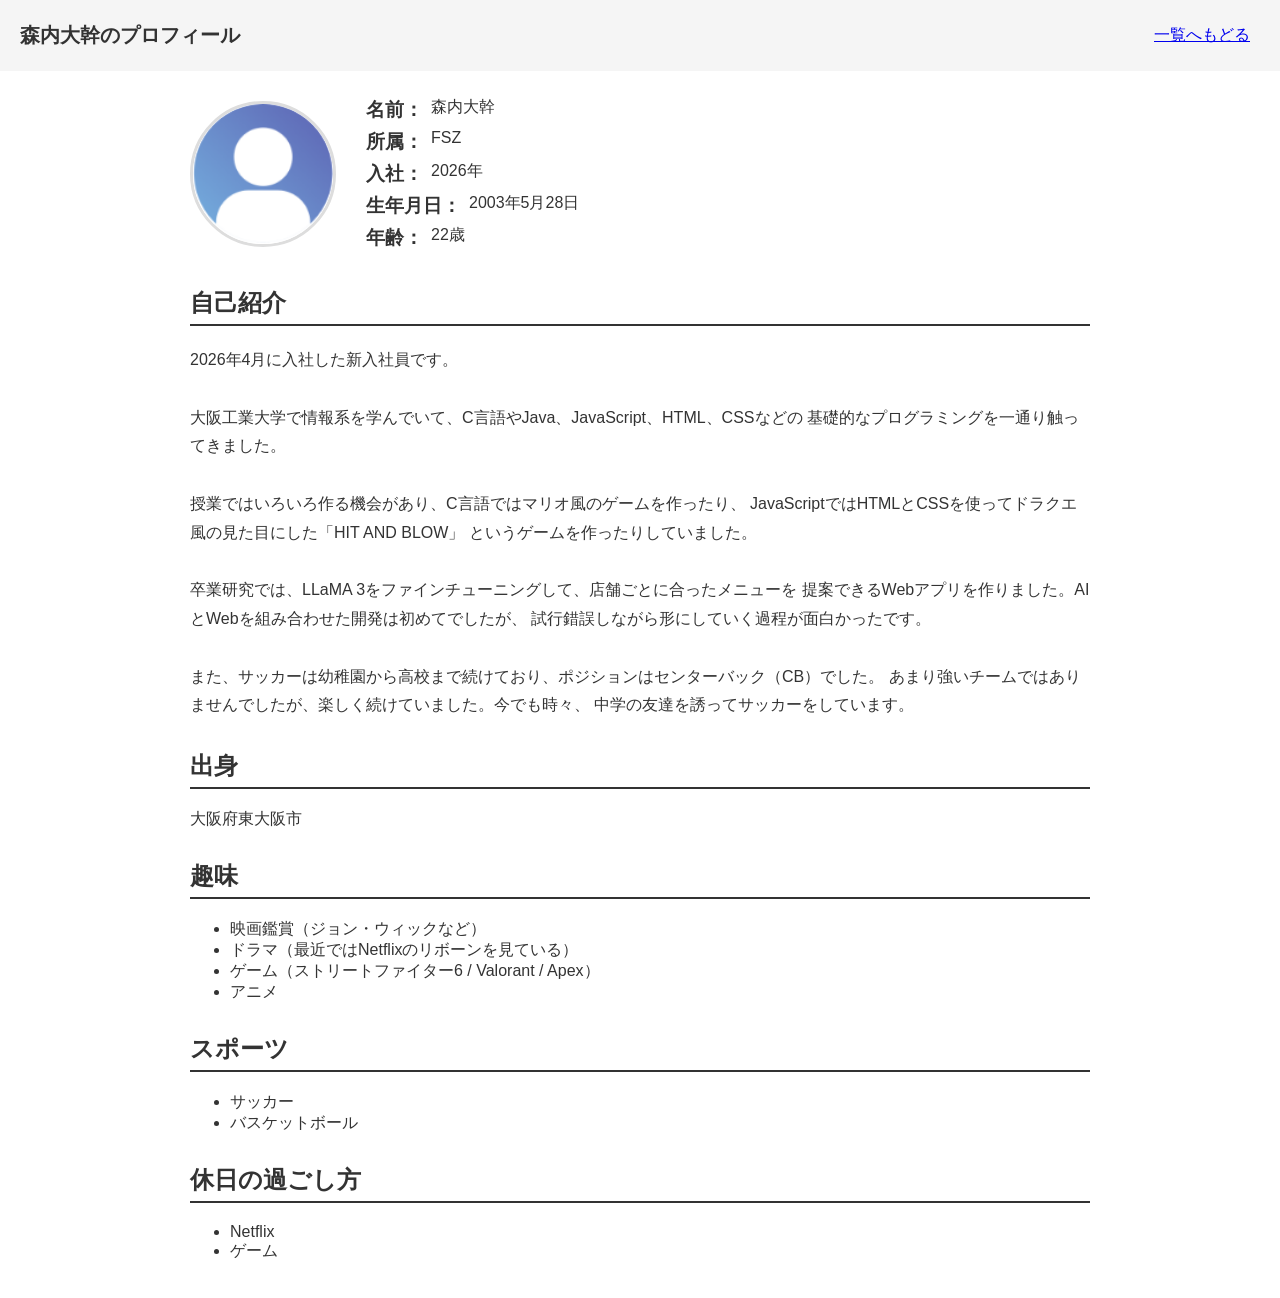
<file: index.html>
<!DOCTYPE html>
<html lang="ja">

<head>
	<meta charset="UTF-8">
	<title>スッキリメンバーの紹介</title>
	<link rel="stylesheet" href="style.css">
</head>

<body>

	<header>
		<h1 class="title">森内大幹のプロフィール</h1>
		<nav class="nav">
			<ul class="menu-group">
				<li class="menu-item"><a href="memberList.html">一覧へもどる</a></li>
			</ul>
		</nav>
	</header>

	<main class="container">

		<section class="profile-box">

			<img src="phote.png" alt="プロフィール写真" class="photo">

			<div class="profile-info">
				<div class="info">
					<h3>名前：</h3>
					<p>森内大幹</p>
				</div>
				<div class="info">
					<h3>所属：</h3>
					<p>FSZ</p>
				</div>
				<div class="info">
					<h3>入社：</h3>
					<p>2026年</p>
				</div>
				<div class="info">
					<h3>生年月日：</h3>
					<p>2003年5月28日</p>
				</div>
				<div class="info">
					<h3>年齢：</h3>
					<p>22歳</p>
				</div>
			</div>

		</section>

		<section>
			<h2 class="section-title">自己紹介</h2>
			<p class="text">
				2026年4月に入社した新入社員です。<br>
				<br>
				大阪工業大学で情報系を学んでいて、C言語やJava、JavaScript、HTML、CSSなどの
				基礎的なプログラミングを一通り触ってきました。<br>
				<br>
				授業ではいろいろ作る機会があり、C言語ではマリオ風のゲームを作ったり、
				JavaScriptではHTMLとCSSを使ってドラクエ風の見た目にした「HIT AND BLOW」
				というゲームを作ったりしていました。<br>
				<br>
				卒業研究では、LLaMA 3をファインチューニングして、店舗ごとに合ったメニューを
				提案できるWebアプリを作りました。AIとWebを組み合わせた開発は初めてでしたが、
				試行錯誤しながら形にしていく過程が面白かったです。<br>
				<br>
				また、サッカーは幼稚園から高校まで続けており、ポジションはセンターバック（CB）でした。
				あまり強いチームではありませんでしたが、楽しく続けていました。今でも時々、
				中学の友達を誘ってサッカーをしています。

			</p>
		</section>

		<section>
			<h2 class="section-title">出身</h2>
			<p>大阪府東大阪市</p>
		</section>

		<section>
			<h2 class="section-title">趣味</h2>
			<ul>
				<li>映画鑑賞（ジョン・ウィックなど）</li>
				<li>ドラマ（最近ではNetflixのリボーンを見ている）</li>
				<li>ゲーム（ストリートファイター6 / Valorant / Apex）</li>
				<li>アニメ</li>
			</ul>
		</section>

		<section>
			<h2 class="section-title">スポーツ</h2>
			<ul>
				<li>サッカー</li>
				<li>バスケットボール</li>
			</ul>
		</section>

		<section>
			<h2 class="section-title">休日の過ごし方</h2>
			<ul>
				<li>Netflix</li>
				<li>ゲーム</li>
			</ul>
		</section>

	</main>

</body>

</html>
</file>
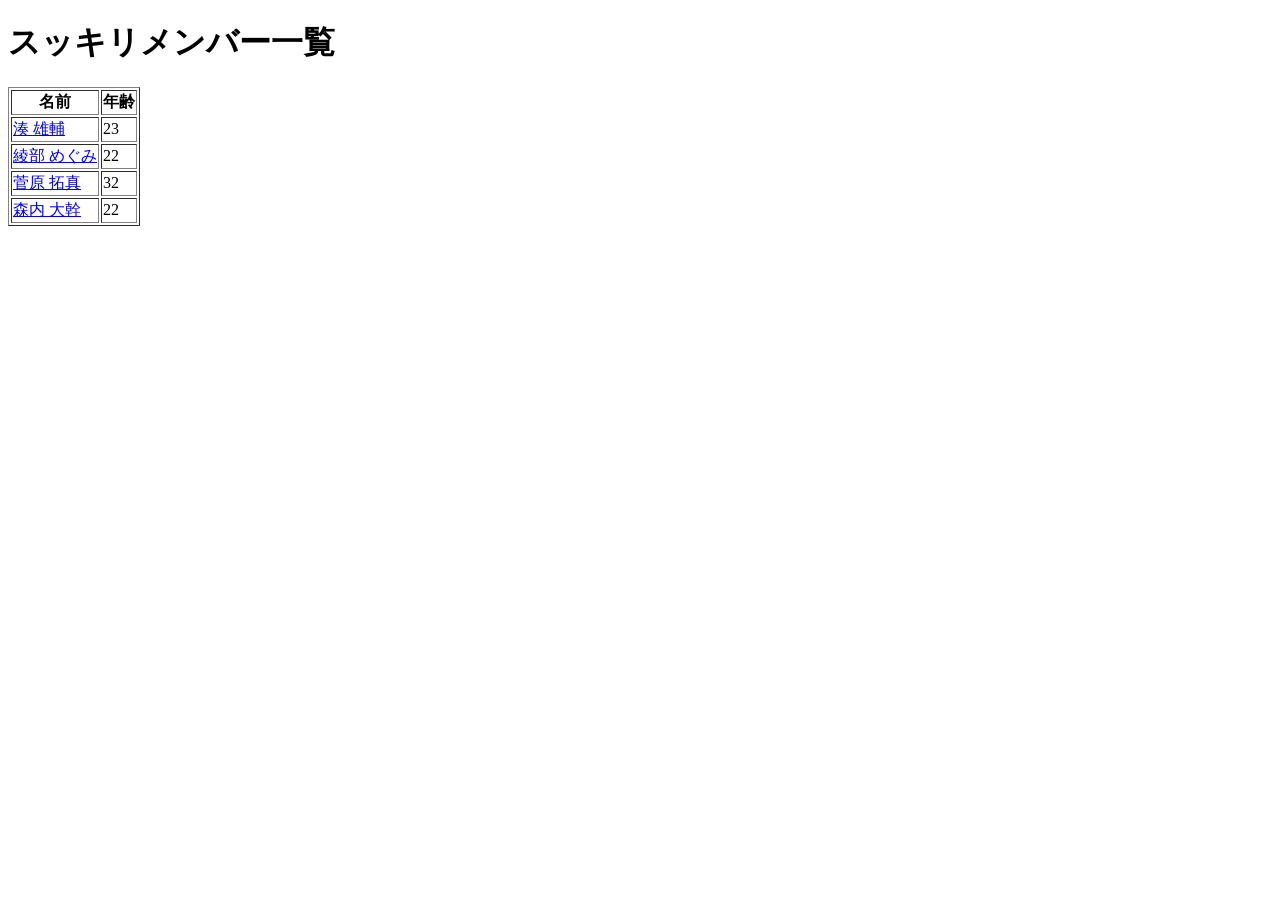
<file: memberList.html>
<!DOCTYPE html>
<html>

<head>
	<meta charset="UTF-8">
	<title>スッキリメンバーの紹介</title>
</head>

<body>

	<h1>
		スッキリメンバー一覧
	</h1>

	<table border="1">
		<tr>
			<th>名前</th>
			<th>年齢</th>
		</tr>
		<tr>
			<td><a href="minato.html">湊 雄輔</a></td>
			<td>23</td>
		</tr>
		<tr>
			<td><a href="ayabe.html">綾部 めぐみ</a></td>
			<td>22</td>
		</tr>
		<tr>
			<td><a href="sugawara.html">菅原 拓真</a></td>
			<td>32</td>
		</tr>
		<tr>
			<td><a href="index.html">森内 大幹</a></td>
			<td>22</td>
		</tr>
	</table>

</body>

</html>
</file>
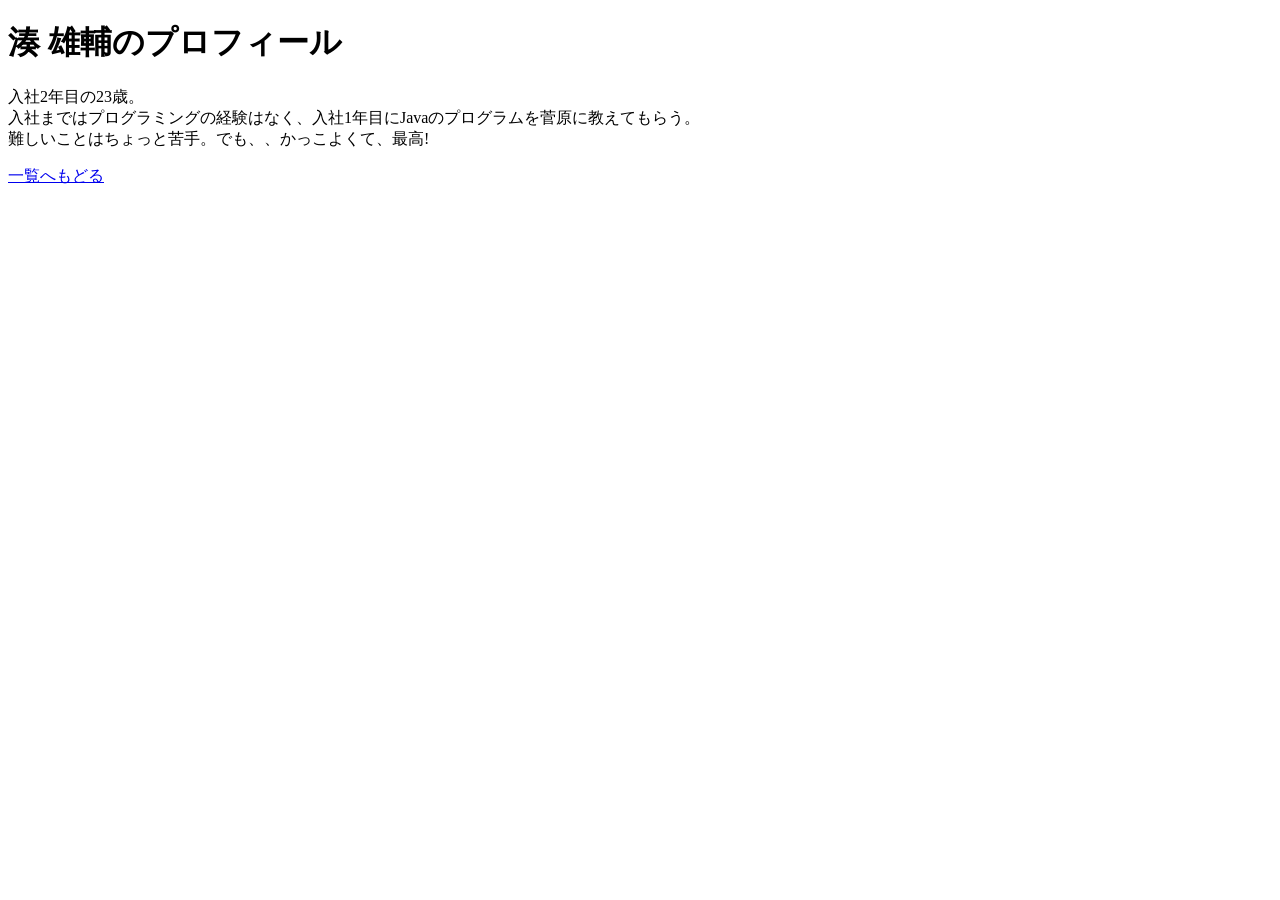
<file: minato.html>
<!DOCTYPE html>
<html>

<head>
	<meta charset="UTF-8">

	<title>スッキリメンバーの紹介</title>
</head>

<body>

	<h1>湊 雄輔のプロフィール</h1>
	<p>
		入社2年目の23歳。<br>
		入社まではプログラミングの経験はなく、入社1年目にJavaのプログラムを菅原に教えてもらう。<br>
		難しいことはちょっと苦手。でも、、かっこよくて、最高!
	</p>
	<a href="memberList.html">一覧へもどる</a>

</body>

</html>
</file>
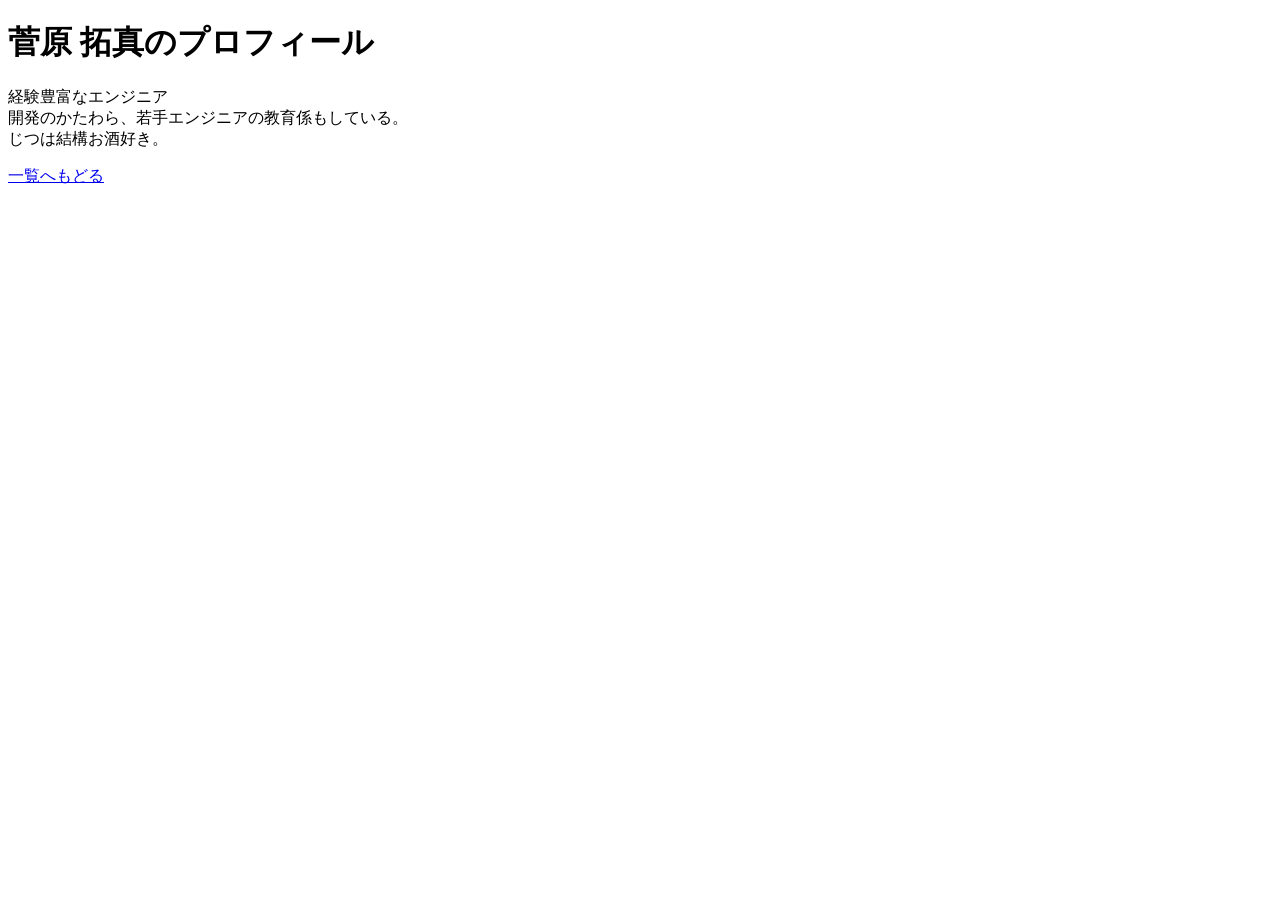
<file: sugawara.html>
<!DOCTYPE html>
<html>

<head>
	<meta charset="UTF-8">

	<title>スッキリメンバーの紹介</title>
</head>

<body>

	<h1>菅原 拓真のプロフィール</h1>
	<p>
		経験豊富なエンジニア<br>
		開発のかたわら、若手エンジニアの教育係もしている。<br>
		じつは結構お酒好き。
	</p>
	<a href="memberList.html">一覧へもどる</a>

</body>

</html>
</file>
<file: style.css>
body {
	margin: 0;
	font-family: sans-serif;
	background: white;
	color: #333;
}

/* 全体コンテナ */
.container {
	max-width: 900px;
	margin: 0 auto;
	padding: 20px;
}

/* ヘッダー */
header {
	display: flex;
	justify-content: space-between;
	align-items: center;
	background: #f5f5f5;
	;
	padding: 15px 20px;
}

.title {
	margin: 0;
	font-size: 20px;
}

/* メニュー */
.menu-group {
	margin: 0;
	padding: 0;
	display: flex;
}

.menu-item {
	list-style: none;
	padding: 10px;
}

/* プロフィール上部 */
.profile-box {
	display: flex;
	gap: 30px;
	align-items: center;
	margin-bottom: 30px;
}

/* 写真 */
.photo {
	width: 140px;
	height: 140px;
	object-fit: cover;
	border-radius: 50%;
	border: 3px solid #ddd;
}

/* 情報 */
.profile-info .info {
	display: flex;
	gap: 8px;
	margin: 6px 0;
}

.info h3,
.info p {
	margin: 0;
}

/* セクションタイトル */
.section-title {
	border-bottom: 2px solid #333;
	padding-bottom: 5px;
	margin-top: 30px;
}

/* テキスト */
.text {
	line-height: 1.8;
}
</file>
